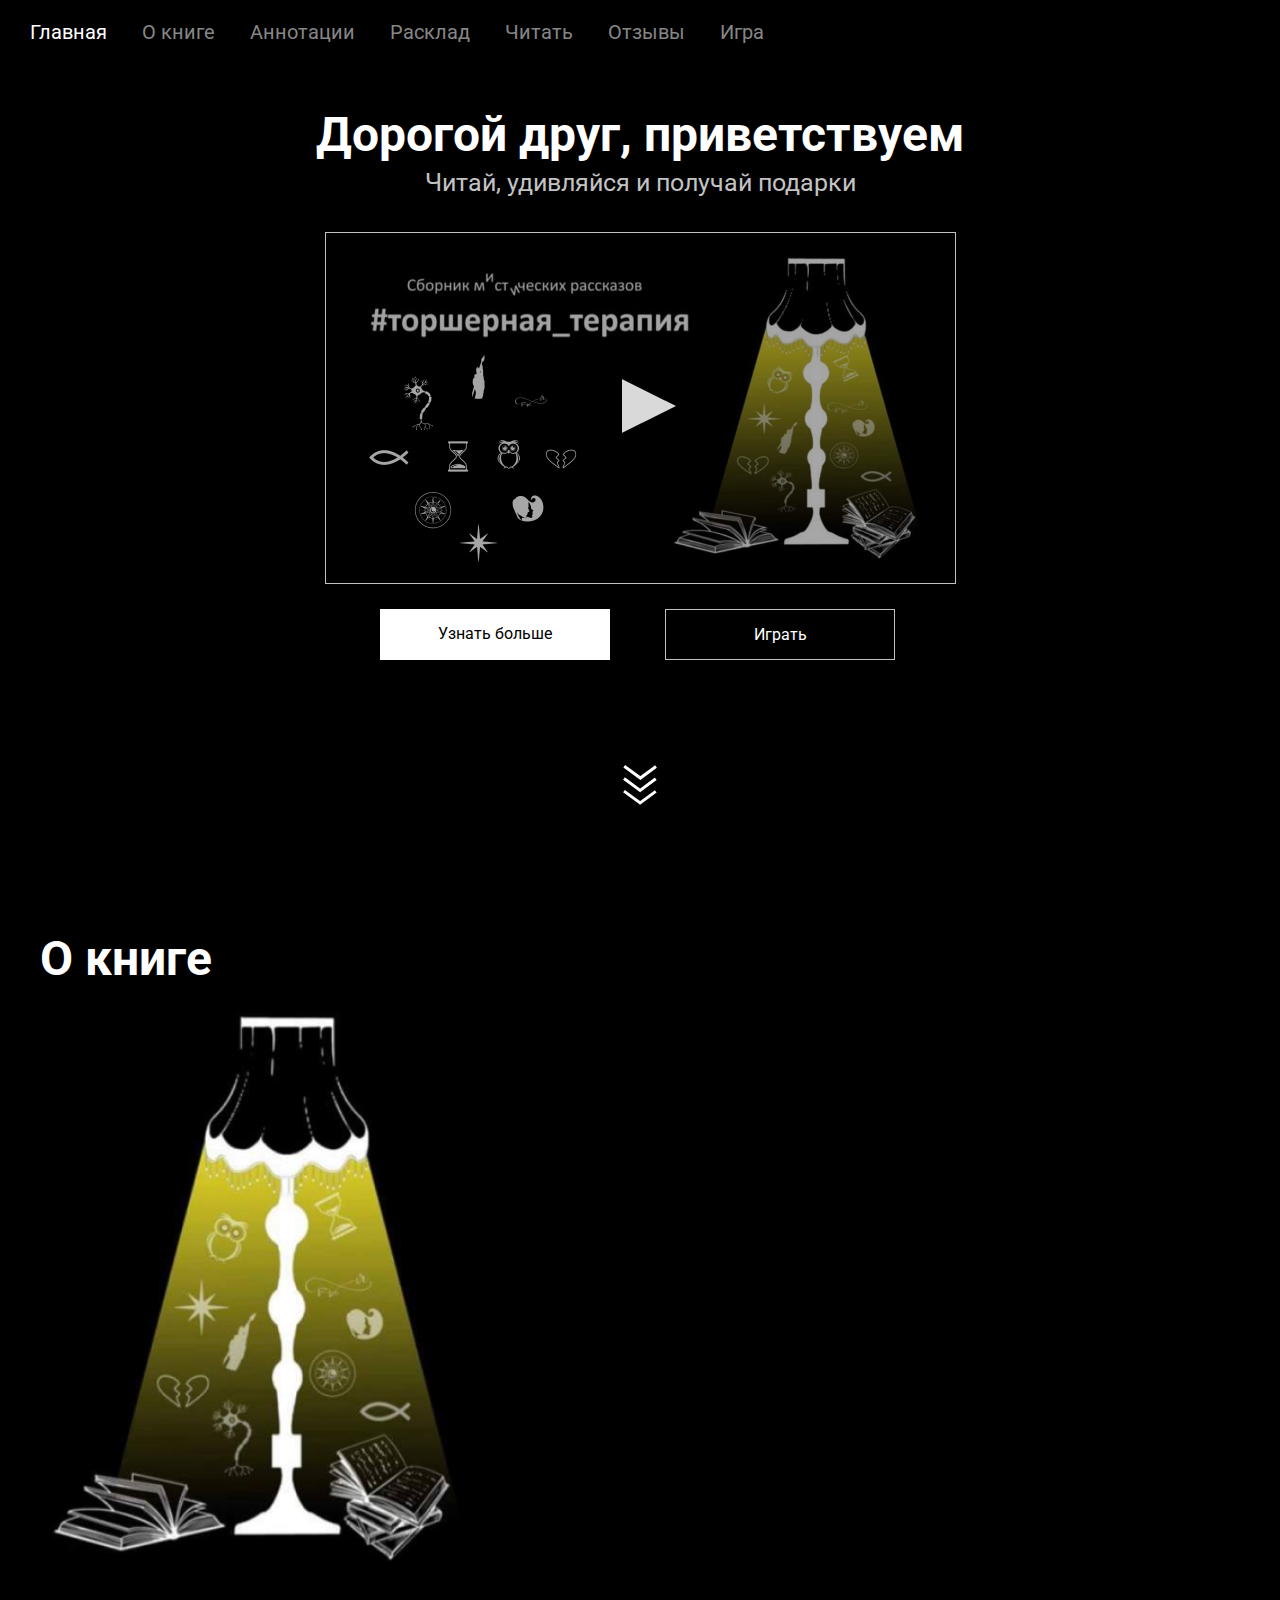
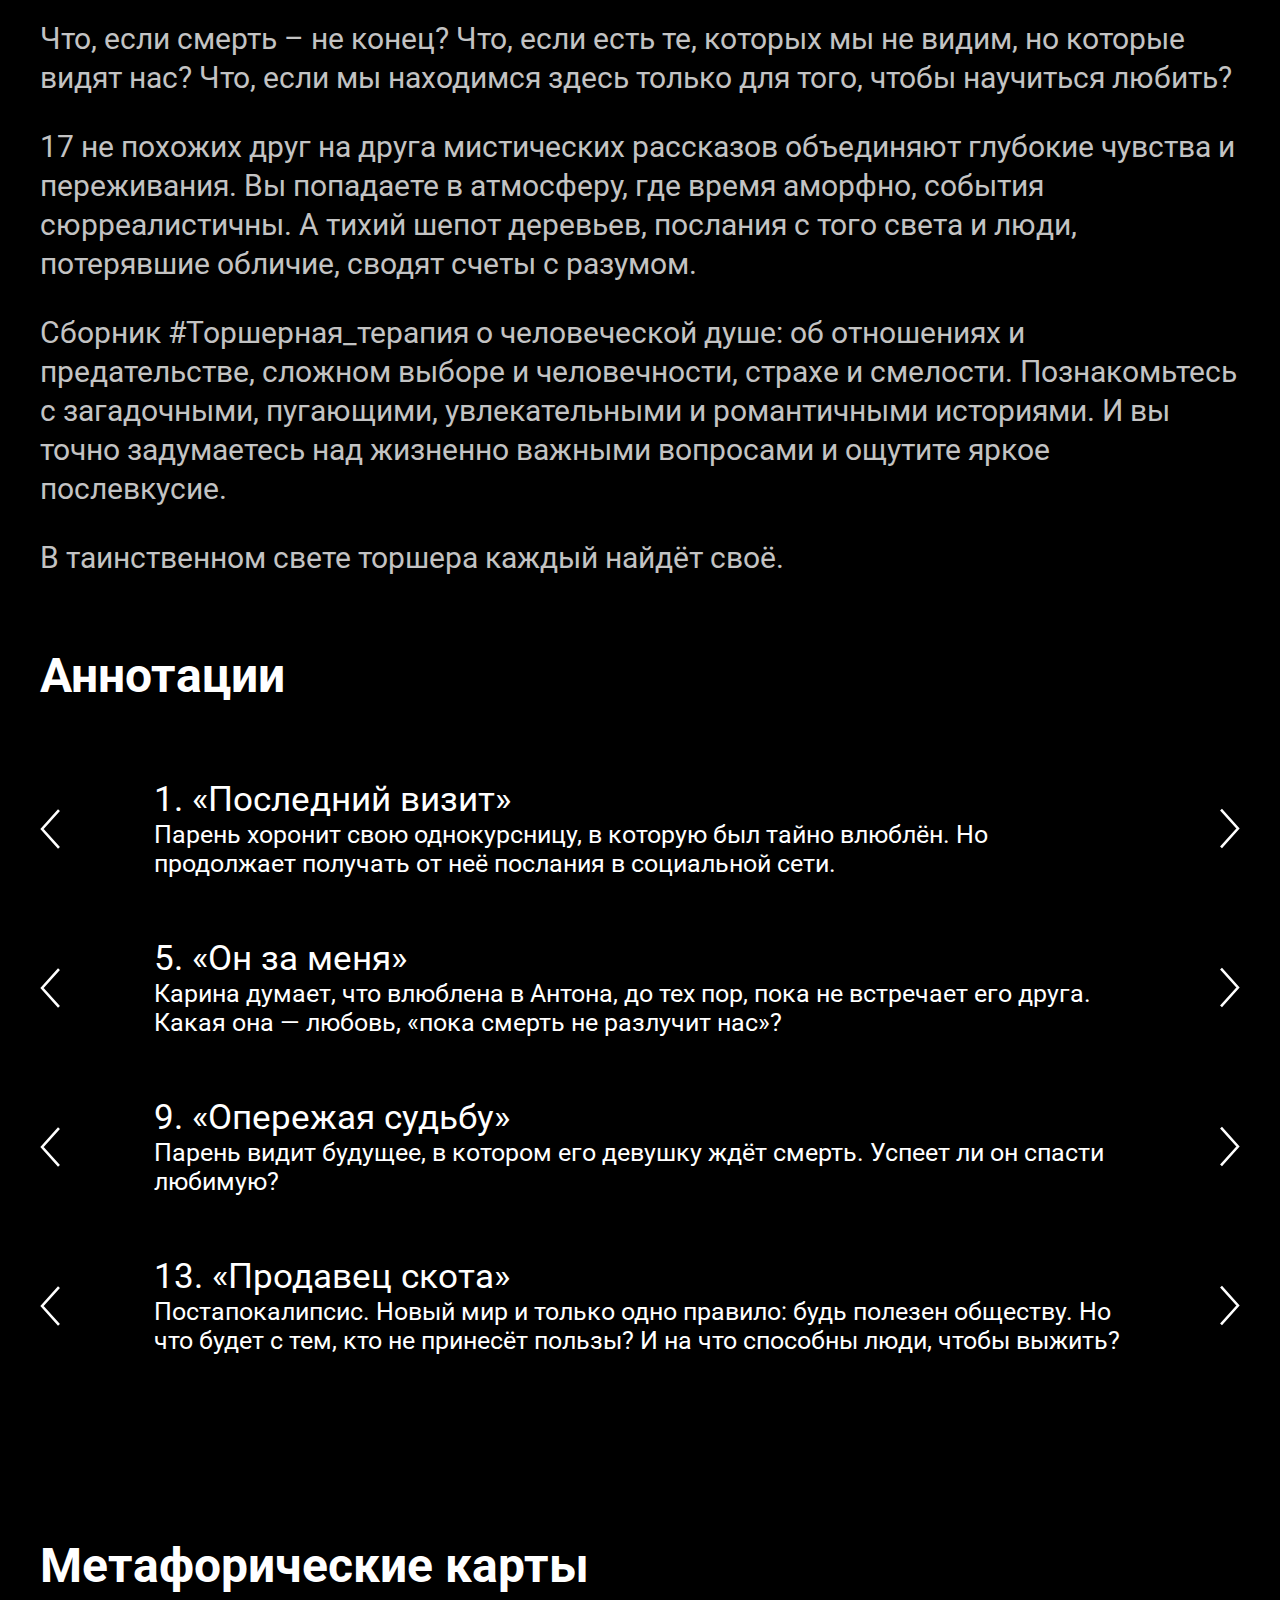
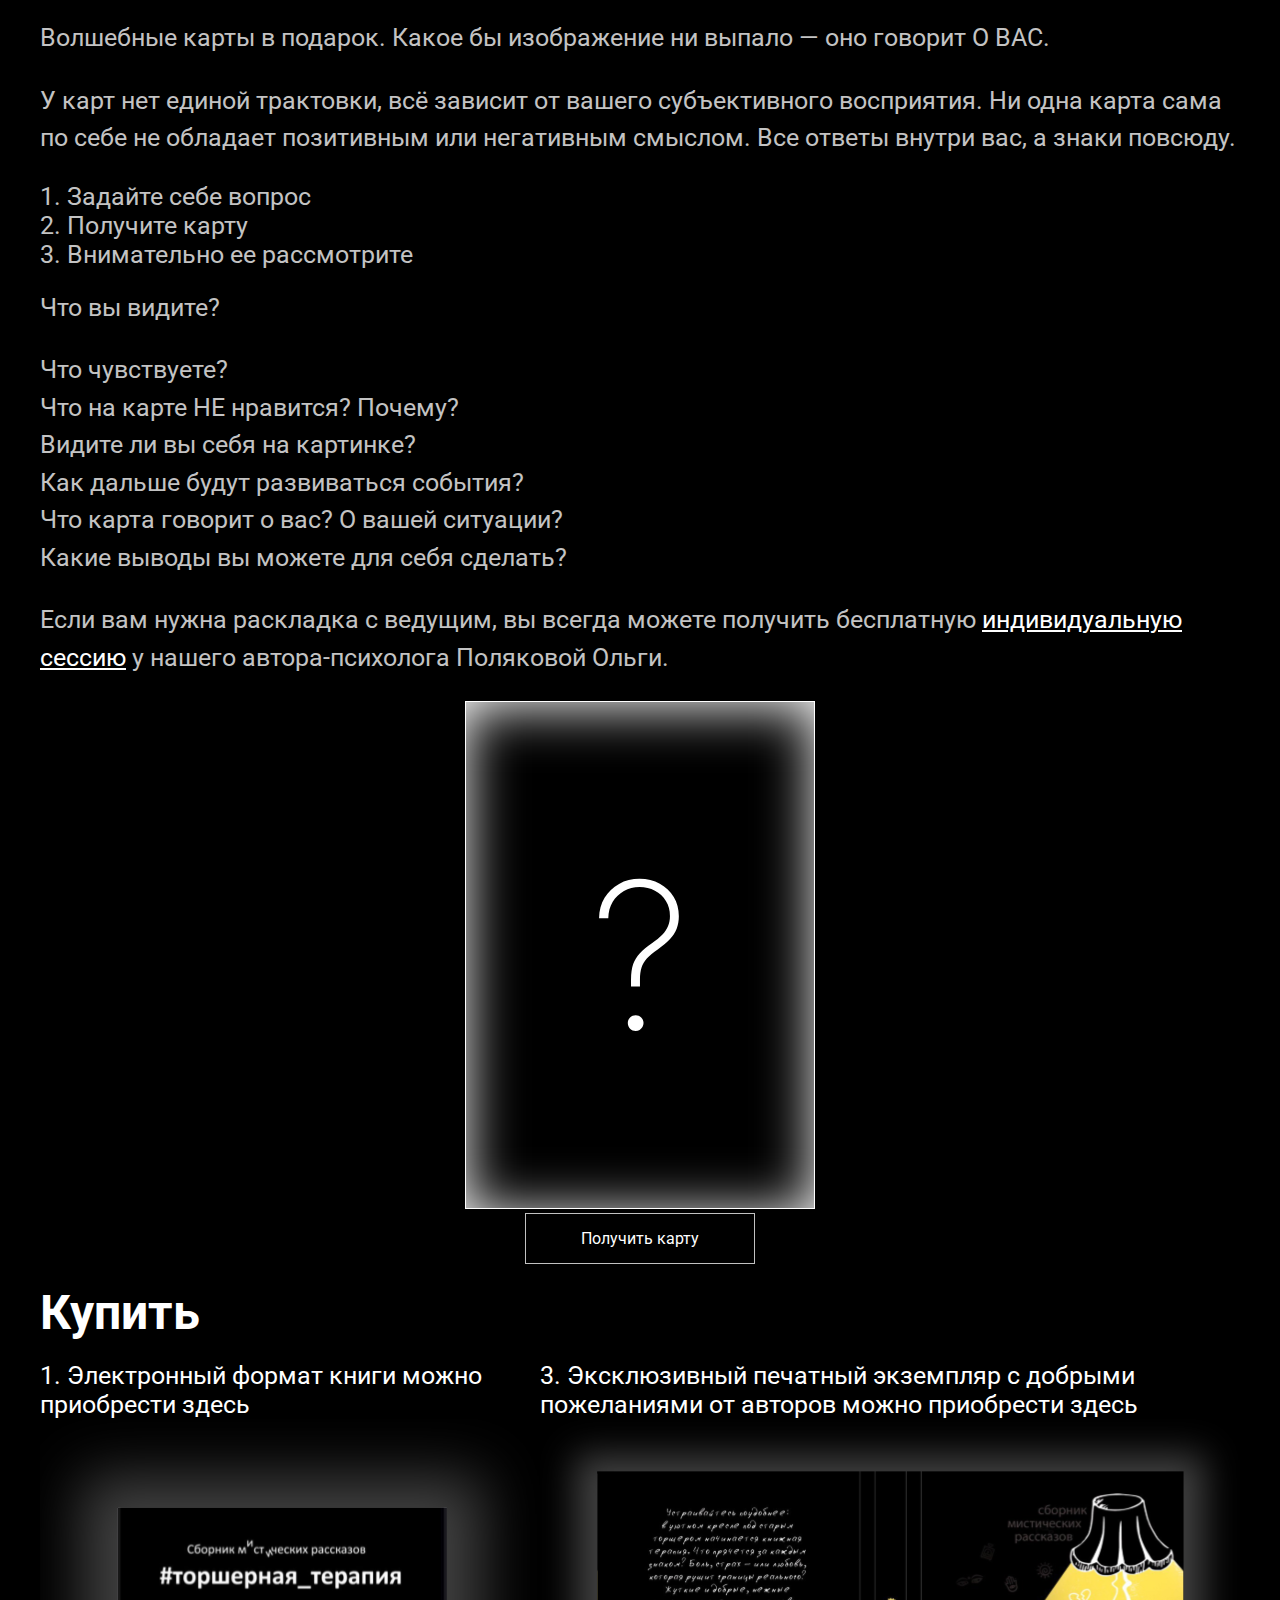
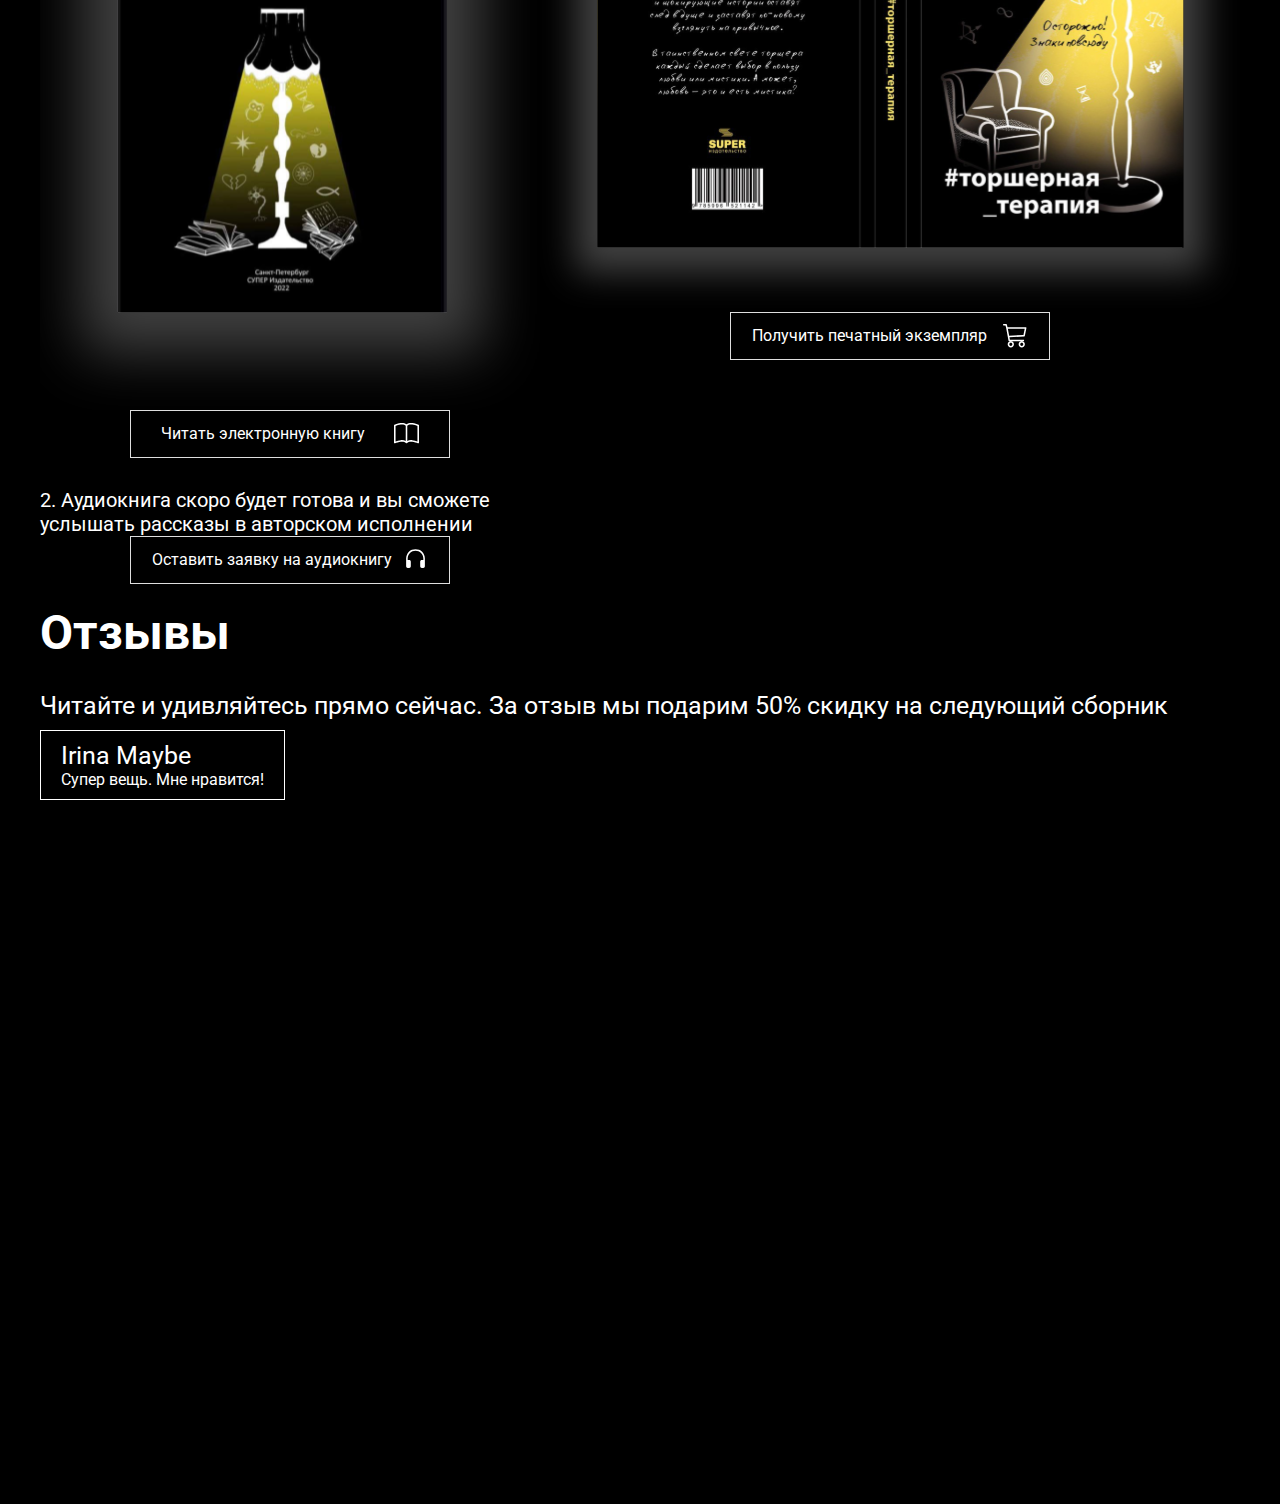
<file: index.html>
<!DOCTYPE html>
<html>
    <head>
        <title>Торшерная терапия</title>
        <meta charset="UTF-8"/>
        <link rel="stylesheet" href="assets/css/main.css?v=1.3"/>
        <meta name="viewport" content="width=device-width">
        <meta property="og:title" content="Торшерная терапия" />
        <meta property="og:type" content="web:site" />
        <meta property="og:url" content="https://testsite38383374828374483.github.io/" />
        <meta property="og:description" content="Что, если смерть – не конец? Что, если есть те, которых мы не видим, но которые видят нас..." />
        <meta property="og:image" content="https://testsite38383374828374483.github.io/Images/Desktop - 1 (3).png" />
        <meta name="description" value="Что, если смерть – не конец? Что, если есть те, которых мы не видим, но которые видят нас..."/>
        <meta name="rel_image" content="https://testsite38383374828374483.github.io/Images/Desktop - 1 (3).png"/>
    </head>
    <body>
        <div class="section" id="Main">
            <nav class="menu">
                <div class="scrollem"><span></span><span></span><span></span></div>
                <div class="menu_scroll">
                    <a class="menu-item active" href="#Main">Главная</a>
                    <a class="menu-item" href="#About">О книге</a>
                    <a class="menu-item" href="#Annotations">Аннотации</a>
                    <a class="menu-item" href="#Metaforcards">Расклад</a>
                    <a class="menu-item" href="#Order">Читать</a>
                    <a class="menu-item" href="#Otzivi">Отзывы</a>
                    <a class="menu-item" href="/play">Игра</a>
                </div>
            </nav>
            <div class="section-main">
                <h1>Дорогой друг, приветствуем</h1>
                <p>Читай, удивляйся и получай подарки</p>
                <div class="section-main-videoplayback">
                    <img src="assets/images/videoplayback.png"/>
                </div>
                <div class="section-main-two-buttons">
                    <a class="btn-inline lclick" href="#About">
                        <ltext>Узнать больше</ltext>
                    </a>
                    <a class="btn-outline lclick" href="/play">
                        <ltext>Играть</ltext>
                    </a>
                </div>
                <div class="section-main-down-scroll">
                    <a href="#About">
                        <img src="assets/images/down-scroll.svg"/>
                    </a>
                </div>
            </div>
        </div>
        <div class="section" id="About">
            <div class="section__title">О книге</div>
            <div class="lr">
            <div class="left">
                <p>Что, если смерть – не конец? Что, если есть те, которых мы не видим, но которые видят нас? Что, если мы находимся здесь только для того, чтобы научиться любить?</p>
                <p>17 не похожих друг на друга мистических рассказов объединяют глубокие чувства и переживания. Вы попадаете в атмосферу, где время аморфно, события сюрреалистичны. А тихий шепот деревьев, послания с того света и люди, потерявшие обличие, сводят счеты с разумом.</p>
                <p>Сборник #Торшерная_терапия о человеческой душе: об отношениях и предательстве, сложном выборе и человечности, страхе и смелости. Познакомьтесь с загадочными, пугающими, увлекательными и романтичными историями. И вы точно задумаетесь над жизненно важными вопросами и ощутите яркое послевкусие.</p>
                <p>В таинственном свете торшера каждый найдёт своё. </p>
            </div>
            <div class="right">
                <img class="img" src="assets/images/background-img-right.png"/>
            </div>
            </div>
        </div>
        <div class="section" id="Annotations">
            <div class="section__title">Аннотации</div>
            <div class="section_annotations">
                <div class="scroll-tw">
                    <div class="left_scroll"><img src="assets/images/right-tap.svg" style="transform: rotate(180deg);"/></div>
                    <div class="scroll-center">
                        <div class="scroll-box switched">
                            <div class="scroll-box-title">1. «Последний визит»</div>
                            <div class="scroll-box-description">Парень хоронит свою однокурсницу, в которую был тайно влюблён. Но продолжает получать от неё послания в социальной сети.</div>
                        </div>
                        <div class="scroll-box">
                            <div class="scroll-box-title">2. «Вера, Надежда, Любовь и Сова»</div>
                            <div class="scroll-box-description">Любовь и поддержка рода помогают юной Сове принять важное решение и осуществить мечту.⁣⁣ Не последнюю роль в этом сыграет старый шкаф-стенка, хранительница семейной истории.</div>
                        </div>
                        <div class="scroll-box">
                            <div class="scroll-box-title">3. «Хотите верьте, хотите нет»</div>
                            <div class="scroll-box-description">Накануне свадьбы жених вдруг заявляет, что любит другую, и собирает вещи. Невеста в недоумении: околдовали его, что ли?!</div>
                        </div>
                        <div class="scroll-box">
                            <div class="scroll-box-title">4. «Инсайт»</div>
                            <div class="scroll-box-description">Получив неожиданное письмо, девушка вспоминает свою студенческую любовь — и отправляется на свидание по незнакомому адресу.</div>
                        </div>
                    </div>
                    <div class="right_scroll"><img src="assets/images/right-tap.svg"/></div>
                </div>
                <div class="scroll-tw">
                    <div class="left_scroll"><img src="assets/images/right-tap.svg" style="transform: rotate(180deg);"/></div>
                    <div class="scroll-center">
                        <div class="scroll-box switched">
                            <div class="scroll-box-title">5. «Он за меня»</div>
                            <div class="scroll-box-description">Карина думает, что влюблена в Антона, до тех пор, пока не встречает его друга. Какая она — любовь, «пока смерть не разлучит нас»?</div>
                        </div>
                        <div class="scroll-box">
                            <div class="scroll-box-title">6. «Всё по плану»</div>
                            <div class="scroll-box-description">Два ангела устали от своей нерадивой подопечной. Они решают помочь девушке устроить личную жизнь, чтобы наконец-то от нее избавиться.</div>
                        </div>
                        <div class="scroll-box">
                            <div class="scroll-box-title">7. «Белый «фольксваген»</div>
                            <div class="scroll-box-description">Запертая в абьюзивных отношениях и потерянная в невзаимной любви девушка философски размышляет о настоящем. Вырваться из замкнутого круга ей помогает таинственный шёпот в лесу.</div>
                        </div>
                        <div class="scroll-box">
                            <div class="scroll-box-title">8. «Хранитель души моей»</div>
                            <div class="scroll-box-description">Героиню рассказа преследует ночной кошмар — её страхи, плод воображения, одиночество. Но в квартире погибшего парня она находит ответы на свои вопросы.</div>
                        </div>
                    </div>
                    <div class="right_scroll"><img src="assets/images/right-tap.svg"/></div>
                </div>
                <div class="scroll-tw">
                    <div class="left_scroll"><img src="assets/images/right-tap.svg" style="transform: rotate(180deg);"/></div>
                    <div class="scroll-center">
                        <div class="scroll-box switched">
                            <div class="scroll-box-title">9. «Опережая судьбу»</div>
                            <div class="scroll-box-description">Парень видит будущее, в котором его девушку ждёт смерть. Успеет ли он спасти любимую?</div>
                        </div>
                        <div class="scroll-box">
                            <div class="scroll-box-title">10. «Мервейские поля навсегда»</div>
                            <div class="scroll-box-description">После гибели в авиакатастрофе своей возлюбленной популярный писатель встречается в кафе с её сестрой Ульяной. И время словно отматывается назад, к началу истории большой любви и большого обмана.</div>
                        </div>
                        <div class="scroll-box">
                            <div class="scroll-box-title">11. «Во мне»</div>
                            <div class="scroll-box-description">Иногда только с принятием теневой стороны удаётся наладить свою жизнь. А кто живет в твоей голове?</div>
                        </div>
                        <div class="scroll-box">
                            <div class="scroll-box-title">12. «Чудовища»</div>
                            <div class="scroll-box-description">Маленькая девочка видит чудовищ. Что скажет мама? «Не выдумывай». А что, если мама...  тоже их видит?</div>
                        </div>
                    </div>
                    <div class="right_scroll"><img src="assets/images/right-tap.svg"/></div>
                </div>
                <div class="scroll-tw">
                    <div class="left_scroll"><img src="assets/images/right-tap.svg" style="transform: rotate(180deg);"/></div>
                    <div class="scroll-center">
                        <div class="scroll-box switched">
                            <div class="scroll-box-title">13. «Продавец скота»</div>
                            <div class="scroll-box-description">Постапокалипсис. Новый мир и только одно правило: будь полезен обществу. Но что будет с тем, кто не принесёт пользы? И на что способны люди, чтобы выжить?</div>
                        </div>
                        <div class="scroll-box">
                            <div class="scroll-box-title">14. «Живи. Свети. Я рядом»</div>
                            <div class="scroll-box-description">С рождения Хранитель оберегает девушку с непростой судьбой, постоянно вытаскивает из опасных ситуаций. Понимая, что любит её, он нарушает все небесные законы и однажды спускается на Землю...</div>
                        </div>
                        <div class="scroll-box">
                            <div class="scroll-box-title">15. «О.Л.Я»</div>
                            <div class="scroll-box-description">Ольга подаёт на развод, забирает дочь и возвращается в родной город. Как строить жизнь дальше? Принять верные решения помогает мама, умершая год назад.</div>
                        </div>
                        <div class="scroll-box">
                            <div class="scroll-box-title">16. «Дама пик в деревянном ящике»</div>
                            <div class="scroll-box-description">Девушка,  переживающая неравные отношения, находит под ёлкой подарок — карты для гадания. Что может пойти не так? Кто знает...</div>
                        </div>
                        <div class="scroll-box">
                            <div class="scroll-box-title">17. «Умереть, чтобы жить»</div>
                            <div class="scroll-box-description">Железная леди Ольга не способна на чувства из-за детской психологической травмы. Только смерть сможет возродить ее к настоящей жизни.</div>
                        </div>
                    </div>
                    <div class="right_scroll"><img src="assets/images/right-tap.svg"/></div>
                </div>
            </div>
        </div>
        <div class="section" id="Metaforcards">
            <div class="section__title">Метафорические карты</div>
            <div class="section__metaforcards">
                <div class="mleft">
                    <p>Волшебные карты в подарок. Какое бы изображение ни выпало — оно говорит О ВАС.⁣⁣⠀</p>
                    <p>У карт нет единой трактовки, всё зависит от вашего субъективного восприятия. Ни одна карта сама по себе не обладает позитивным или негативным смыслом. Все ответы внутри вас, а знаки повсюду.</p>
                        <ul>
                            <ol>1. Задайте себе вопрос⁣⁣</ol>
                            <ol>2. Получите карту⁣⁣⠀</ol>
                            <ol>3. Внимательно ее рассмотрите</ol>
                        </ul>
                    <p>Что вы видите?⁣⁣⠀</p>
                    <p>Что чувствуете?⁣⁣</br>Что на карте НЕ нравится? Почему? ⁣⠀</br>⁣⁣Видите ли вы себя на картинке? ⁣⠀</br>Как дальше будут развиваться события?⁣ ⁣⠀</br>⁣Что карта говорит о вас? О вашей ситуации?⁣⁣⠀⁣⠀</br>Какие выводы вы можете для себя сделать?⁣⁣</br></p>
                    <p>Если вам нужна раскладка с ведущим, вы всегда можете получить бесплатную <a class="jlink" href="#">индивидуальную сессию</a> у нашего автора-психолога Поляковой Ольги.</p>
                </div>
                <div class="mright">
                    <div class="preview-card">
                        <img src="assets/images/metacard.svg">
                    </div>
                    <div class="preview-card-button">
                        <a class="btn-outline">Получить карту</a>
                    </div>
                </div>
            </div>
        </div>
        <div class="section" id="Order">
            <div class="section__title">Купить</div>
            <div class="section__order">
                <div class="oleft">
                    <div class="oleft_top">
                        <div class="oleft__title">
                            1. Электронный формат книги можно приобрести здесь
                        </div>
                        <div class="oleft_book-preview">
                            <img src="assets/images/hover-small-book.svg"/>
                        </div>
                        <div class="outline-btn-special">
                            <div class="btn-special-txt">Читать электронную книгу</div>
                            <div class="btn-special-icon">
                                <img src="assets/images/buy-book-icon.svg"/>
                            </div>
                        </div>
                    </div>
                    <div class="oleft_bottom">
                        <div class="oleft__title_2">
                            2. Аудиокнига скоро будет готова и вы сможете услышать рассказы в авторском исполнении
                        </div>
                        <div class="outline-btn-special">
                            <div class="btn-special-txt">Оставить заявку на аудиокнигу</div>
                            <div class="btn-special-icon">
                                <img src="assets/images/buy-audiobook-icon.svg"/>
                            </div>
                        </div>
                    </div>
                </div>
                <div class="oright">
                    <div class="oright__title">
                        3. Эксклюзивный печатный экземпляр с добрыми пожеланиями от авторов можно приобрести здесь
                    </div>
                    <div class="oright_book-preview">
                        <img src="assets/images/hover-big-book.svg"/>
                    </div>
                    <div class="outline-btn-special">
                        <div class="btn-special-txt">Получить печатный экземпляр</div>
                        <div class="btn-special-icon">
                            <img src="assets/images/buy-print-book.svg"/>
                        </div>
                    </div>
                </div>
            </div>
        </div>
        <div class="section" id="Otzivi">
            <div class="section__title">Отзывы</div>
            <div class="section_otzivi">
                <div class="top">
                    <div class="top__text">
                        Читайте и удивляйтесь прямо сейчас. За отзыв мы подарим 50% скидку на следующий сборник
                    </div>
                </div>
                <div class="bottom_otzivi">
                    <div class="otziv">
                        <div class="otziv-name">Irina Maybe</div>
                        <div class="otziv-text">
                            Супер вещь. Мне нравится!
                        </div>
                    </div>
                </div>
            </div>
        </div>
        <script>
            var popup_name = 1;
            var scroller = true;
        </script>
        <script src="assets/js/click.js"></script>
        <script src="assets/js/popup.js"></script>
        <script src="assets/js/metacards.js"></script>
        <script src="assets/js/menu-click.js"></script>
        <script src="assets/js/scrollbox.js"></script>
        <script src="assets/js/wbsite.js"></script>
    </body>
</html>
<!--
⠀


-->
</file>
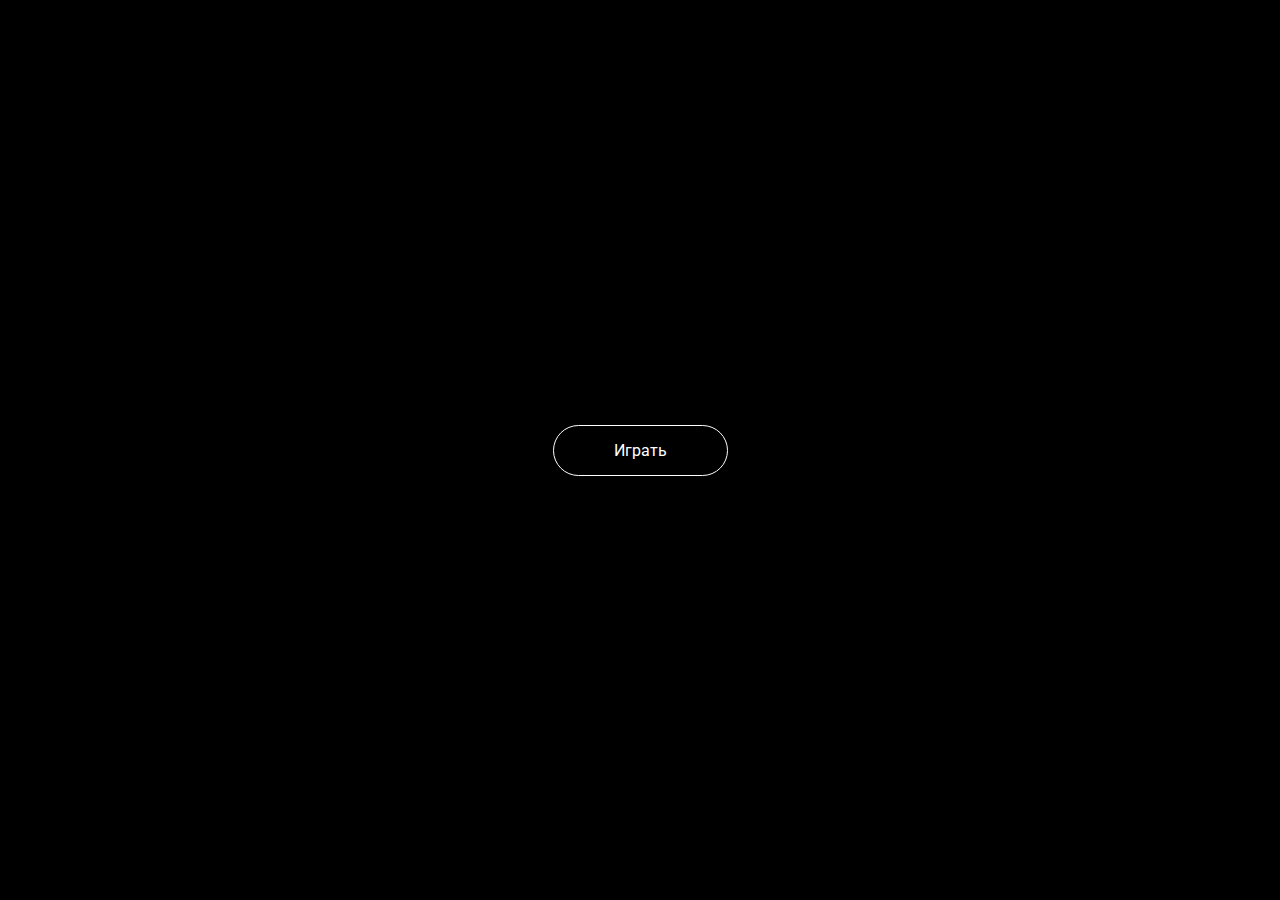
<file: game/index.html>
<html lang="ru">
    <head>
        <title>Игра | Торшерная Терапия</title>
        <meta name="viewport" content="width=device-width">
        <link rel="stylesheet" href="as/s/game.css?v=2.0">
    </head>
    <body>
        <main class="main">
            <div class="play_box">
                <a class="play_btn">Играть</a>
            </div>
        </main>
        <script src="as/j/zitati.js?v=1.0"></script>
        <script src="as/j/tt.js?v=1.0"></script>
        <script src="as/j/app.js?v=1.0"></script>
    </body>
</html>
</file>
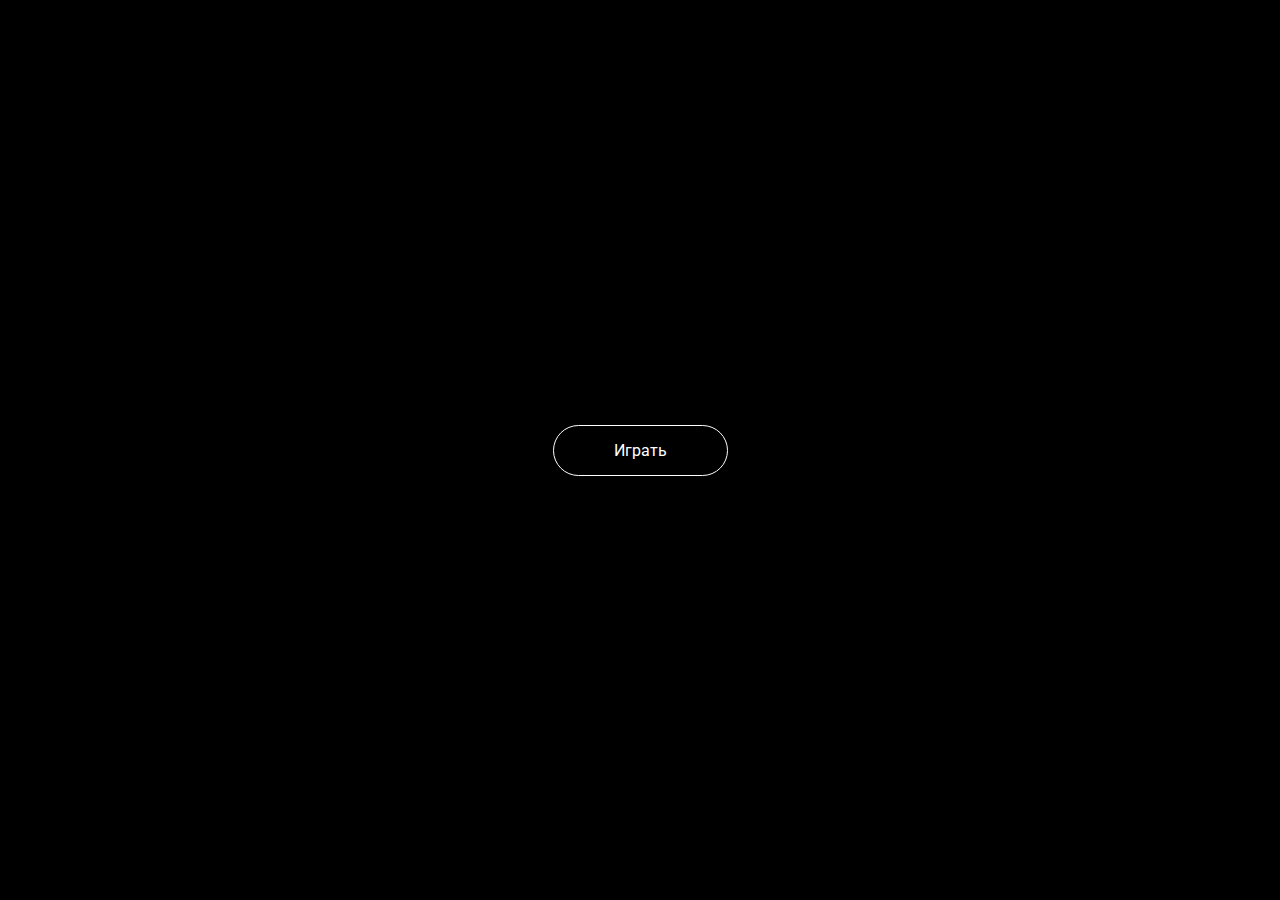
<file: play/index.html>
<html lang="ru">
    <head>
        <title>Игра | Торшерная Терапия</title>
        <meta name="viewport" content="width=device-width">
        <link rel="stylesheet" href="as/s/game.css?v=2.0">
    </head>
    <body>
        <main class="main">
            <div class="play_box">
                <a class="play_btn">Играть</a>
            </div>
        </main>
        <script src="as/j/zitati.js?v=1.0"></script>
        <script src="as/j/tt.js?v=1.0"></script>
        <script src="as/j/app.js?v=1.1"></script>
    </body>
</html>
</file>
<file: assets/css/main.css>
@import url("https://fonts.googleapis.com/css2?family=Roboto:ital,wght@0,100;0,300;0,400;0,500;0,700;0,900;1,100;1,300;1,400;1,500;1,700;1,900&display=swap");
html {
  box-sizing: border-box;
  font-size: 100%;
  scroll-behavior: smooth;
}

body {
  min-height: 100vh;
  width: 100%;
  margin: 0px;
  padding: 0px;
  color: #fff;
  background: #000;
  font-family: "Roboto", sans-serif;
}

* {
  box-sizing: border-box;
  font-size: inherit;
  font-family: inherit;
}

a, a:link, a:hover, a:active {
  color: inherit;
  text-decoration: inherit;
}

@media screen and (max-width: 1600px) and (min-width: 601px) {
  .section__order {
    flex-direction: row;
  }
  .oleft {
    margin: 0px 0px;
    max-width: 100%;
    align-items: start;
  }
  .oleft_book-preview {
    display: flex;
    align-items: center;
    flex-direction: column;
  }
  .oleft_top {
    width: 100%;
  }
  .oright_book-preview img {
    max-width: 100%;
  }
  .oleft__title_2 {
    font-size: 25px;
  }
  .lr {
    flex-direction: column-reverse;
  }
  .lr .left {
    margin-top: 50px;
  }
  .lr .left p {
    padding-right: 0px;
    margin-tight: 0px;
    width: 100%;
    max-width: 100%;
  }
  .right {
    flex-direction: row;
    justify-content: center;
  }
  .right img {
    margin: 0px 0px !important;
    -webkit-animation: none !important;
            animation: none !important;
  }
  .section-main-videoplayback {
    padding: 4px;
  }
  .section-main-videoplayback > * {
    max-width: 100%;
    height: auto;
  }
  .section__metaforcards {
    flex-direction: column;
  }
  .mright {
    margin: 0px !important;
    padding: 0px !important;
  }
  .section-main p {
    text-align: center;
  }
}
@media screen and (max-width: 600px) {
  .section__order {
    flex-direction: column;
  }
  .section__title {
    font-size: 2.5em !important;
  }
  #About p {
    -webkit-animation: none !important;
            animation: none !important;
  }
  .section-main {
    padding: 0px !important;
  }
  .section-main-two-buttons > a {
    margin: 0px !important;
    width: auto !important;
  }
  a.btn-inline {
    margin-right: 10px !important;
  }
  .oleft {
    margin: 0px 0px;
    max-width: 100%;
    align-items: start;
  }
  .oleft_book-preview {
    display: flex;
    align-items: center;
    flex-direction: column;
  }
  .oleft_top {
    width: 100%;
  }
  .oright_book-preview img {
    max-width: 100%;
  }
  .oleft__title_2 {
    font-size: 25px;
  }
  .lr {
    flex-direction: column-reverse;
  }
  .lr .left {
    margin-top: 50px;
  }
  .lr .left p {
    padding-right: 0px;
    margin-right: 0px;
    width: 100%;
    max-width: 100%;
    font-size: 25px;
    -webkit-animation: none !important;
            animation: none !important;
  }
  .right {
    flex-direction: row;
    justify-content: center;
  }
  .right img {
    margin: 0px 0px !important;
    -webkit-animation: none !important;
            animation: none !important;
  }
  .section-main h1 {
    text-align: center;
  }
  .section-main-videoplayback {
    padding: 4px;
  }
  .section-main-videoplayback > * {
    max-width: 100%;
    height: auto;
  }
  .section__metaforcards {
    flex-direction: column;
  }
  .mright {
    margin: 0px !important;
    padding: 0px !important;
  }
  .section-main p {
    text-align: center;
  }
  .scroll-box-title {
    font-size: 30px !important;
  }
  .scroll-box-description {
    font-size: 20px !important;
  }
  .mleft p {
    font-size: 20px !important;
  }
  .mleft ul {
    font-size: 20px !important;
  }
  .oleft__title_2 {
    font-size: 25px !important;
  }
  .oleft_bottom {
    margin-bottom: 30px !important;
  }
  .section_annotations {
    margin: 0px 0px !important;
  }
}
.lr {
  display: flex;
  height: 100%;
  flex-grow: 1;
}

div#About {
  min-height: 100vh;
  padding: 10px 40px;
  display: flex;
  flex-direction: column;
}

.section__title {
  font-size: 20px;
  font-weight: bold;
  font-size: 3em;
  margin-bottom: 0px;
  margin: 20px 0px;
}

.right {
  min-height: 100%;
  flex-grow: 1;
  display: flex;
  flex-direction: column;
  width: auto;
}

.left p {
  max-width: 880px;
  width: 100%;
  font-size: 30px;
  line-height: 1.3;
}

.right img.img {
  max-width: 450px;
  -webkit-animation: 3s scale_in_out infinite ease-in-out;
          animation: 3s scale_in_out infinite ease-in-out;
  margin-left: 25%;
  margin-top: 10vh;
}

@-webkit-keyframes slide {
  from {
    margin-top: 0px;
  }
  50% {
    margin-top: 12px;
  }
  to {
    margin-top: 0px;
  }
}

@keyframes slide {
  from {
    margin-top: 0px;
  }
  50% {
    margin-top: 12px;
  }
  to {
    margin-top: 0px;
  }
}
@-webkit-keyframes scale_in_out {
  from {
    transform: scale(1) rotate(0deg);
  }
  50% {
    transform: scale(1.1) rotate(10deg);
  }
  to {
    transform: scale(1) rotate(0deg);
  }
}
@keyframes scale_in_out {
  from {
    transform: scale(1) rotate(0deg);
  }
  50% {
    transform: scale(1.1) rotate(10deg);
  }
  to {
    transform: scale(1) rotate(0deg);
  }
}
#About p {
  -webkit-animation: 3s slide infinite ease-in-out;
          animation: 3s slide infinite ease-in-out;
}

.scroll-tw > * > img {
  width: 20px;
}

.left_scroll {
  display: flex;
  align-items: center;
  justify-content: center;
}

.right_scroll {
  display: flex;
}

.center {
  display: flex;
  flex-grow: 1;
}

.section {
  min-height: 100vh;
}

.popup {
  position: fixed;
  top: 0px;
  left: 0px;
  background: #000;
  padding: 20px 20px;
  font-size: 20px;
  border: 1px solid #fff;
  z-index: 100000;
}

.popup-top {
  font-size: 55px;
  display: flex;
  flex-direction: row-reverse;
}

.popup-close {
  transform: rotate(45deg);
}

.popup-input {
  margin-bottom: 15px;
  padding: 10px 20px;
  background: transparent;
  border: 1px solid #fff;
  width: 100%;
}

.popup-text {
  margin-bottom: -10px;
  margin-left: 15px;
  border-left: 1px solid #fff;
  background: #000;
  width: 138px;
  z-index: 10000000;
  position: relative;
  padding: 5px;
  border-right: 1px solid #fff;
  text-align: center;
}

a.send_popup {
  width: 100%;
  color: #fff;
  background: #000;
  border: 1px solid white;
  padding: 10px 20px;
  display: flex;
  text-align: center;
  justify-content: center;
}

.popup-label > * {
  color: #fff;
}

@media screen and (max-width: 600px) {
  .popup {
    height: 100%;
    border: none;
    width: 100%;
  }
}
.scroll-tw {
  display: flex;
  overflow: hidden;
  margin: 5% 0px;
}

.scroll-box {
  display: none;
}

.scroll-box.switched {
  display: flex;
  flex-grow: 1;
  flex-direction: column;
  width: 100%;
  height: 100%;
  padding: 0px 5%;
}

.scroll-center {
  display: flex;
  width: 100%;
  flex-grow: 1;
}

div#Annotations {
  padding: 10px 40px;
}

.left_scroll {
  padding-right: 40px;
}

.scroll-box-title {
  font-size: 35px;
}

.scroll-box-description {
  font-size: 25px;
}

.right_scroll {
  padding-left: 40px;
}

.section_annotations {
  margin: 75px 0px;
}

ul {
  font-size: 25px;
  color: #C3C3C3;
  margin-bottom: 20px;
  padding: 0px;
}

ol {
  margin: 0px;
  padding: 0px;
}

.section__metaforcards {
  display: flex;
  align-items: center;
}

#Metaforcards {
  padding: 0px 40px;
}

.preview-card-button {
  display: flex;
  align-items: center;
  justify-content: center;
}

.mleft p {
  line-height: 1.5;
}

.mright {
  padding-left: 100px;
}

.preview-card.startanim {
  max-width: 450px;
  height: auto;
  padding: 0px 40px;
}

.preview-card.startanim > img {
  width: 100%;
  border: 1px solid #FFFFFF;
}

.preview-card.startanim > img {
  -webkit-animation: 3s start-card-animation ease-in-out;
          animation: 3s start-card-animation ease-in-out;
  filter: brightness(1);
}

@-webkit-keyframes start-card-animation {
  from {
    filter: brightness(0);
  }
  to {
    filter: brightness(1);
  }
}

@keyframes start-card-animation {
  from {
    filter: brightness(0);
  }
  to {
    filter: brightness(1);
  }
}
.oleft__title {
  font-size: 25px;
}

#Order {
  padding: 0px 40px;
}

.section__order {
  display: flex;
}

.oright__title {
  font-size: 25px;
}

.outline-btn-special {
  border: 1px solid #dedede;
  display: flex;
  justify-content: space-around;
  padding: 10px 20px;
  align-items: center;
  max-width: 320px;
  width: 100%;
  margin: 0px auto;
}

.btn-special-icon {
  display: flex;
  align-items: center;
  justify-content: center;
  margin-left: 10px;
}

.oright {
  display: flex;
  flex-direction: column;
  align-items: center;
}

.oleft {
  display: flex;
  flex-direction: column;
  align-items: center;
  flex-grow: 1;
  max-width: 500px;
  margin-right: auto;
}

.oleft__title_2 {
  margin-top: 30px;
  font-size: 20px;
}

.oleft_book-preview {
  max-width: 100%;
}

.oleft_book-preview img {
  width: 100%;
}

.top__text {
  font-size: 25px;
  padding: 10px 0px;
}

.bottom_otzivi {
  display: flex;
  justify-content: space-between;
}

#Otzivi {
  padding: 0px 40px;
}

.otziv {
  display: flex;
  flex-direction: column;
  border: 1px solid #fff;
  padding: 10px 20px;
}

.otziv-name {
  font-size: 25px;
}

@media screen and (max-width: 600px) {
  .section {
    padding: 0px 10px !important;
  }
  .btn-outline {
    align-items: center;
  }
}
nav.menu {
  display: flex;
  font-size: 20px;
  padding: 20px 30px;
  position: -webkit-sticky;
  position: sticky;
  top: 0px;
  background: #000;
  z-index: 10000;
}

a.menu-item {
  color: #868686;
  margin-right: 30px;
}

a.menu-item.active {
  color: #fff;
}

h1 {
  font-size: 3em;
  margin-bottom: 0px;
}

.section-main {
  padding: 10px 30px;
  display: flex;
  flex-direction: column;
  align-items: center;
}

.section-main-two-buttons {
  max-width: 100%;
  margin: 15px 0px;
  display: flex;
}

.section-main-videoplayback {
  border: 1px solid rgba(222, 222, 222, 0.8705882353);
  margin: 10px 20px;
}

p {
  color: #C3C3C3;
  font-size: 25px;
  margin-top: 5px;
}

a.btn-inline {
  background: #fff;
  color: #000;
  padding: 15px 30px;
  display: flex;
  width: 230px;
  justify-content: center;
  margin: 0px 25px;
}

a.btn-inline rimg img {
  width: 20px;
  height: auto;
}

a.btn-inline rimg {
  margin-left: 15px;
}

a.btn-outline {
  padding: 15px 30px;
  border: 1px solid rgba(222, 222, 222, 0.8705882353);
  width: 230px;
  display: flex;
  justify-content: center;
  margin: 0px 30px;
}

.section-main-down-scroll {
  margin-top: 90px;
}

a.jlink {
  text-decoration: underline;
  color: #fff;
}

a.btn-outline:hover {
  background: #fff;
  color: #000;
  cursor: pointer;
}

a.btn-inline:hover {
  color: #fff;
  background: rgba(0, 0, 0, 0);
  border: 1px solid #fff;
  cursor: pointer;
}

.outline-btn-special:hover {
  background: #fff;
  padding: 14px 20px;
  cursor: pointer;
}

.outline-btn-special:hover > .btn-special-txt {
  color: #000;
}

.outline-btn-special:hover > .btn-special-icon {
  display: none;
}/*# sourceMappingURL=main.css.map */
</file>
<file: game/as/s/game.css>
@import url("https://fonts.googleapis.com/css2?family=Roboto:ital,wght@0,100;0,300;0,400;0,500;0,700;0,900;1,100;1,300;1,400;1,500;1,700;1,900&display=swap");
html {
  box-sizing: border-box;
  font-size: 100%;
}

body {
  min-height: 100vh;
  width: 100%;
  margin: 0px;
  padding: 0px;
  color: #fff;
  background: #000;
  font-family: "Roboto", sans-serif;
}

* {
  box-sizing: border-box;
  font-size: inherit;
  font-family: inherit;
}

a, a:link, a:hover, a:active {
  color: inherit;
  text-decoration: inherit;
}

.play_box {
  display: flex;
  min-height: 100vh;
}

a.play_btn {
  margin: auto auto;
  border: 1px solid #fff;
  padding: 15px 60px;
  border-radius: 120px;
  cursor: pointer;
  transition: 0.5s;
}

a.play_btn:hover {
  background: #fff;
  color: #000;
}

a.play_btn_start {
  margin: auto auto;
  border: 1px solid #fff;
  padding: 15px 60px;
  border-radius: 120px;
  cursor: pointer;
  transition: 0.5s;
}

a.play_btn_start:hover {
  background: #fff;
  color: #000;
}

main.main {
  display: flex;
  flex-direction: column;
  height: 100vh;
}

.d_top_selector {
  padding: 10px 20px;
  max-width: 600px;
  margin: 0px auto;
  flex-grow: 1;
}

.d_bottom_selector {
  padding: 10px 20px;
  max-width: 600px;
  margin: 0px auto;
  flex-grow: 1;
}

.d_center_selector {
  padding: 10px 20px;
  max-width: 600px;
  margin: 0px auto;
  flex-grow: 1;
  display: flex;
  align-items: center;
  font-size: 25px;
}/*# sourceMappingURL=game.css.map */
</file>
<file: play/as/s/game.css>
@import url("https://fonts.googleapis.com/css2?family=Roboto:ital,wght@0,100;0,300;0,400;0,500;0,700;0,900;1,100;1,300;1,400;1,500;1,700;1,900&display=swap");
html {
  box-sizing: border-box;
  font-size: 100%;
}

body {
  min-height: 100vh;
  width: 100%;
  margin: 0px;
  padding: 0px;
  color: #fff;
  background: #000;
  font-family: "Roboto", sans-serif;
}

* {
  box-sizing: border-box;
  font-size: inherit;
  font-family: inherit;
}

a, a:link, a:hover, a:active {
  color: inherit;
  text-decoration: inherit;
}

.play_box {
  display: flex;
  min-height: 100vh;
}

a.play_btn {
  margin: auto auto;
  border: 1px solid #fff;
  padding: 15px 60px;
  border-radius: 120px;
  cursor: pointer;
  transition: 0.5s;
}

a.play_btn:hover {
  background: #fff;
  color: #000;
}

a.play_btn_start {
  margin: auto auto;
  border: 1px solid #fff;
  padding: 15px 60px;
  border-radius: 120px;
  cursor: pointer;
  transition: 0.5s;
}

a.play_btn_start:hover {
  background: #fff;
  color: #000;
}

main.main {
  display: flex;
  flex-direction: column;
  height: 100vh;
}

.d_top_selector {
  padding: 10px 20px;
  max-width: 600px;
  margin: 0px auto;
  flex-grow: 1;
}

.d_bottom_selector {
  padding: 10px 20px;
  max-width: 600px;
  margin: 0px auto;
  flex-grow: 1;
}

.d_center_selector {
  padding: 10px 20px;
  max-width: 600px;
  margin: 0px auto;
  flex-grow: 1;
  display: flex;
  align-items: center;
  font-size: 25px;
}/*# sourceMappingURL=game.css.map */
</file>
